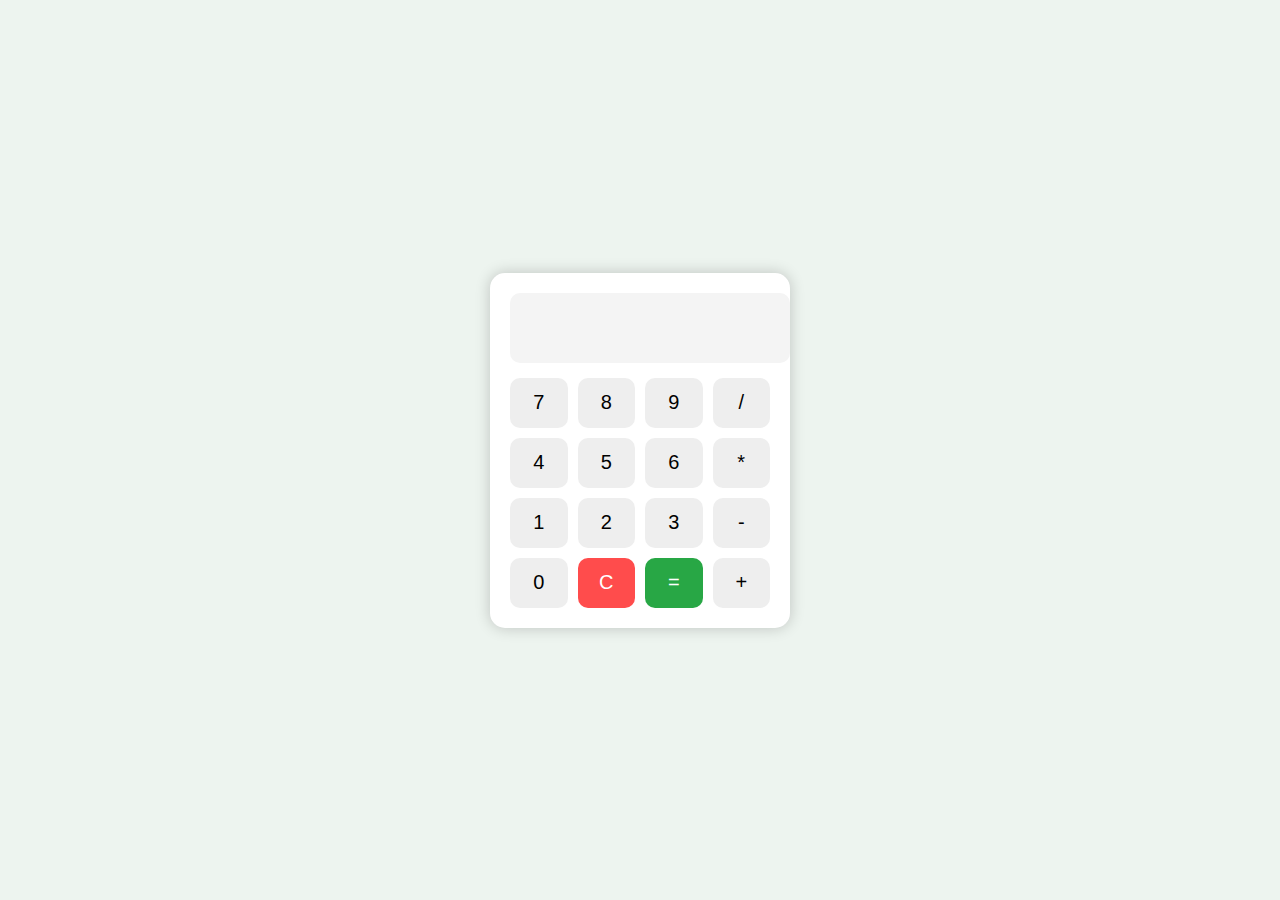
<file: Basic arithmetic calculator/index.html>
<!DOCTYPE html>
<html lang="en">
<head>
  <meta charset="UTF-8" />
  <meta name="viewport" content="width=device-width, initial-scale=1.0"/>
  <title>Simple Calculator</title>
  <link rel="stylesheet" href="style.css" />
</head>
<body>
  <div class="container">
    <input type="text" id="display" readonly />
    <div class="buttons">
      <button onclick="press('7')">7</button>
      <button onclick="press('8')">8</button>
      <button onclick="press('9')">9</button>
      <button onclick="press('/')">/</button>
      
      <button onclick="press('4')">4</button>
      <button onclick="press('5')">5</button>
      <button onclick="press('6')">6</button>
      <button onclick="press('*')">*</button>
      
      <button onclick="press('1')">1</button>
      <button onclick="press('2')">2</button>
      <button onclick="press('3')">3</button>
      <button onclick="press('-')">-</button>
      
      <button onclick="press('0')">0</button>
      <button onclick="clr()" class="clear">C</button>
      <button onclick="calculate()" class="equal">=</button>
      <button onclick="press('+')">+</button>
    </div>
  </div>

  <script src="script.js"></script>
</body>
</html>
</file>
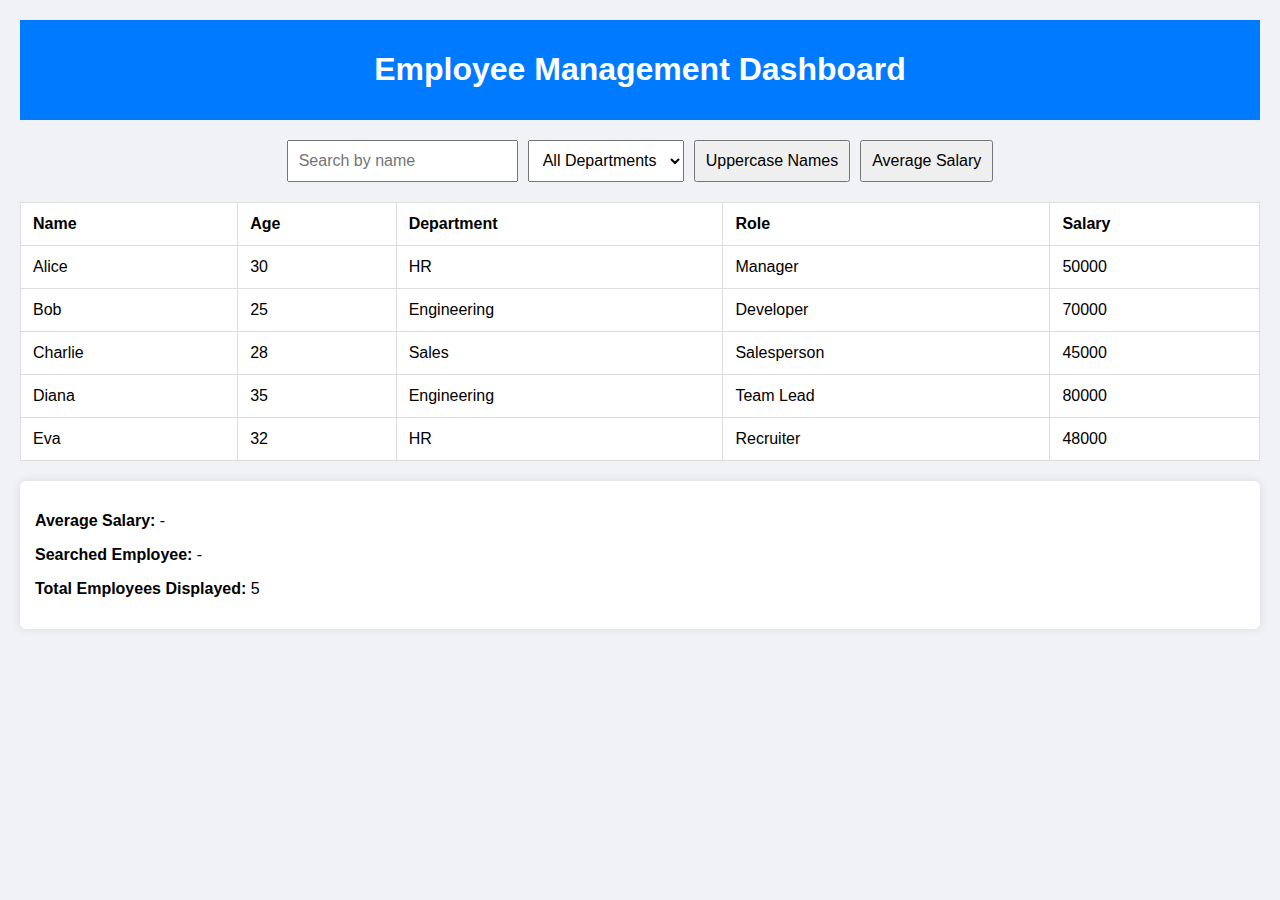
<file: Employee dashboard/index.html>
<!DOCTYPE html>
<html lang="en">
<head>
  <meta charset="UTF-8" />
  <meta name="viewport" content="width=device-width, initial-scale=1.0"/>
  <title>Employee Management Dashboard</title>
  <link rel="stylesheet" href="style.css"/>
</head>
<body>
  <header>
    <h1>Employee Management Dashboard</h1>
  </header>

  <section class="controls">
    <input type="text" id="searchInput" placeholder="Search by name" />
    <select id="departmentFilter">
      <option value="">All Departments</option>
      <option value="HR">HR</option>
      <option value="Engineering">Engineering</option>
      <option value="Sales">Sales</option>
    </select>
    <button onclick="convertNamesToUpperCase()">Uppercase Names</button>
    <button onclick="calculateAverageSalary()">Average Salary</button>
  </section>

  <section class="table-container">
    <table>
      <thead>
        <tr>
          <th>Name</th>
          <th>Age</th>
          <th>Department</th>
          <th>Role</th>
          <th>Salary</th>
        </tr>
      </thead>
      <tbody id="employeeTableBody"></tbody>
    </table>
  </section>

  <section class="result-panel">
    <p><strong>Average Salary:</strong> <span id="avgSalary">-</span></p>
    <p><strong>Searched Employee:</strong> <span id="employeeDetails">-</span></p>
    <p><strong>Total Employees Displayed:</strong> <span id="employeeCount">-</span></p>
  </section>

  <script src="script.js"></script>
</body>
</html>
</file>
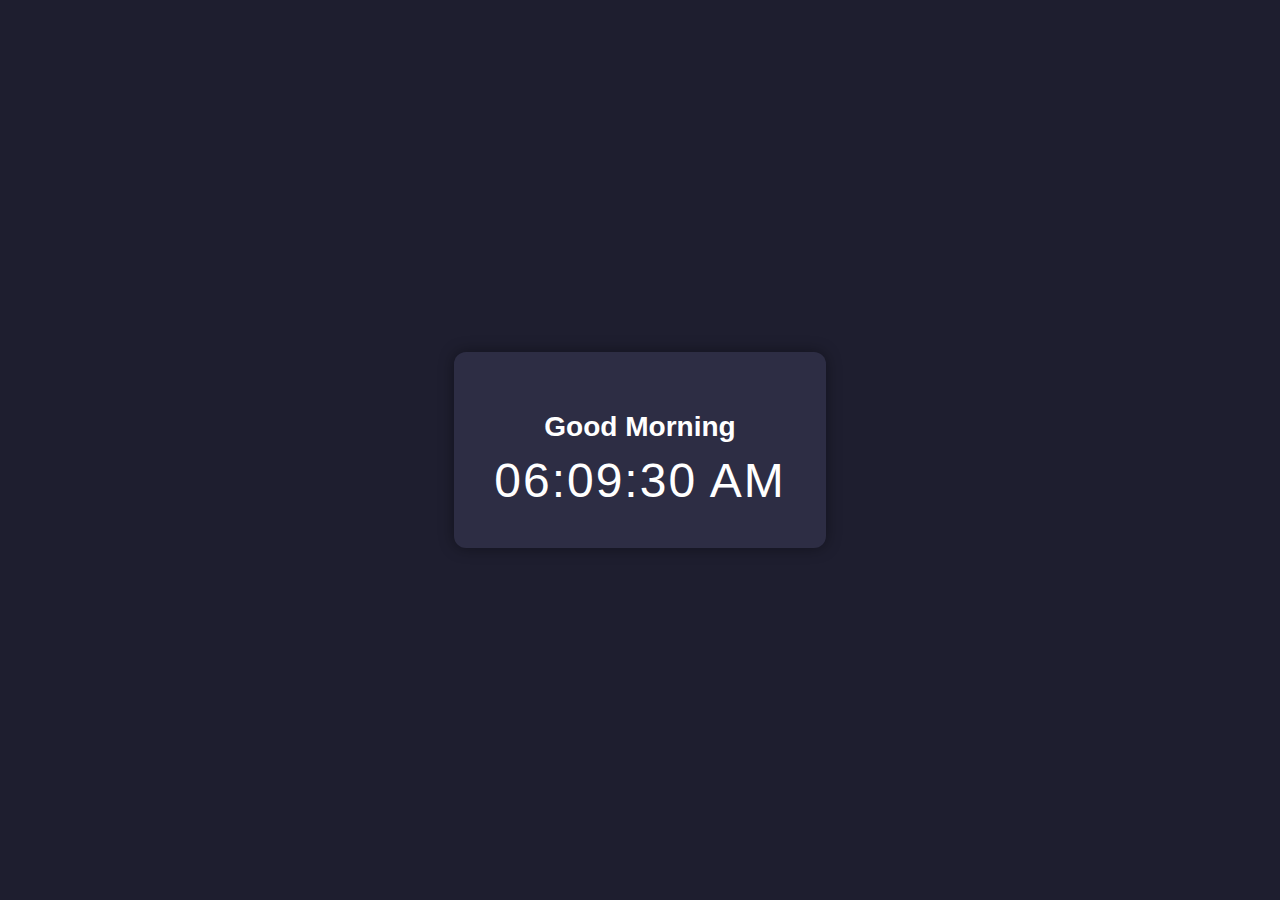
<file: live digital clock/index.html>
<!DOCTYPE html>
<html lang="en">
<head>
  <meta charset="UTF-8">
  <meta name="viewport" content="width=device-width, initial-scale=1.0">
  <title>Live Digital Clock</title>
  <link rel="stylesheet" href="style.css">
</head>
<body>
  <div class="clock-container">
    <h1 id="greeting"></h1>
    <div id="clock"></div>
  </div>
  <script src="script.js"></script>
</body>
</html>
</file>
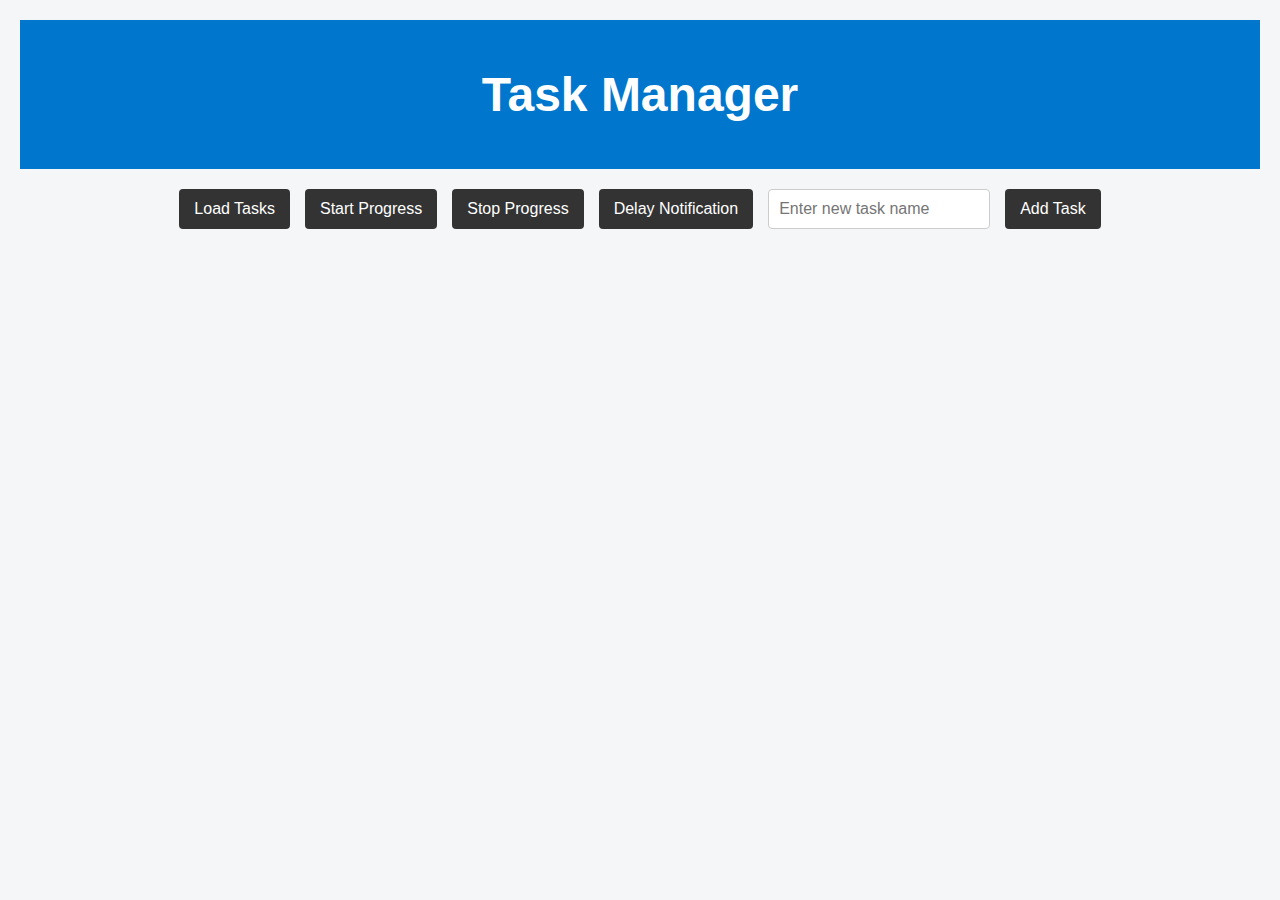
<file: Task manager/index.html>
<!DOCTYPE html>
<html lang="en">
<head>
  <meta charset="UTF-8" />
  <meta name="viewport" content="width=device-width, initial-scale=1.0"/>
  <title>Task Manager</title>
  <link rel="stylesheet" href="style.css" />
</head>
<body>
  <header>
    <h1>Task Manager</h1>
  </header>

  <section class="controls">
    <button id="loadTasksBtn">Load Tasks</button>
    <button id="startProgressBtn">Start Progress</button>
    <button id="stopProgressBtn">Stop Progress</button>
    <button id="delayNotificationBtn">Delay Notification</button>
    <input type="text" id="newTaskInput" placeholder="Enter new task name" />
    <button id="addTaskBtn">Add Task</button>
  </section>

  <section id="taskContainer" class="task-container"></section>

  <section id="notificationPanel" class="notification-panel"></section>

  <script src="script.js"></script>
</body>
</html>
</file>
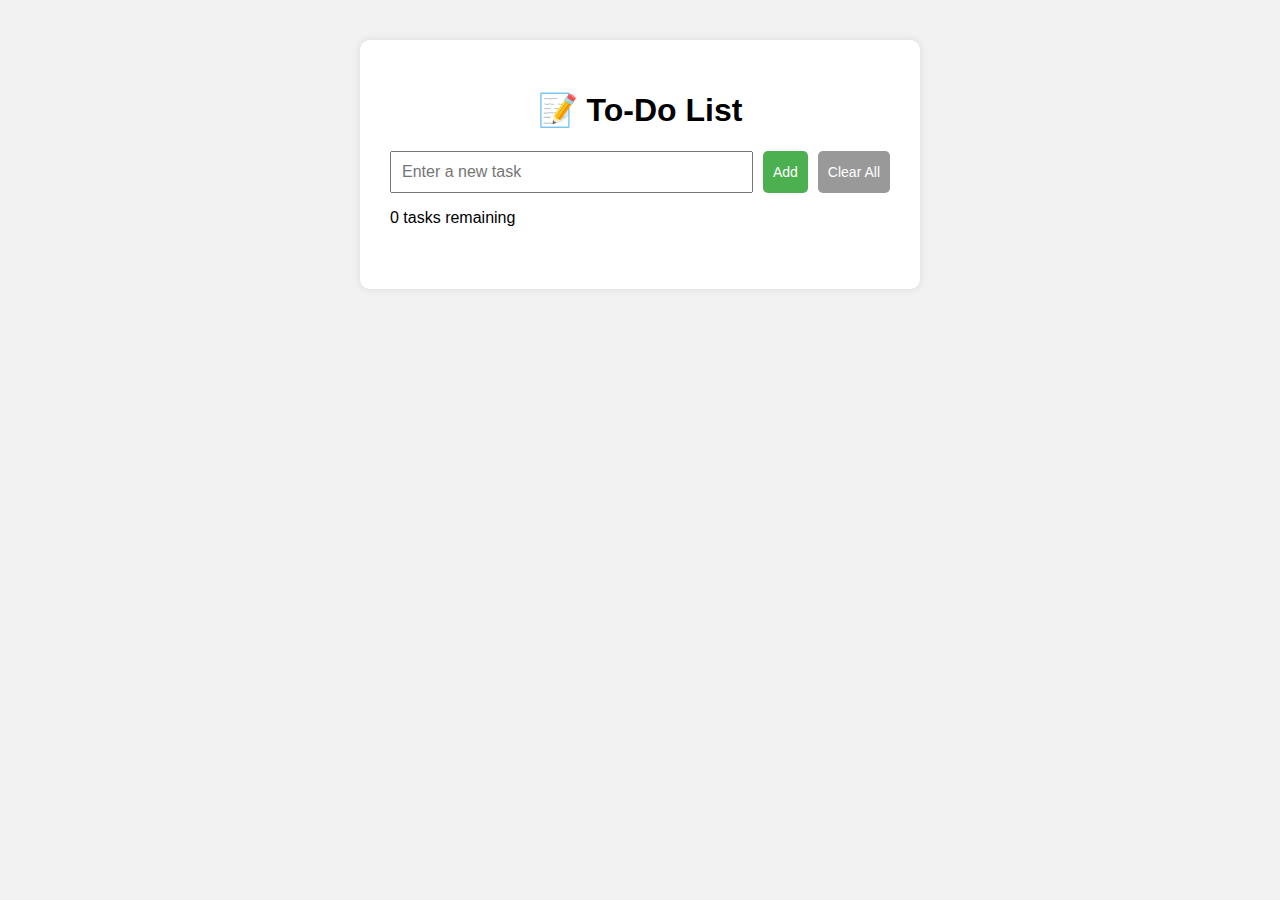
<file: todo list/index.html>
<!DOCTYPE html>
<html lang="en">
<head>
  <meta charset="UTF-8">
  <meta name="viewport" content="width=device-width, initial-scale=1">
  <title>To-Do List</title>
  <link rel="stylesheet" href="style.css">
</head>
<body>
  <div class="todo-container">
    <h1>📝 To-Do List</h1>
    <div class="input-section">
      <input type="text" id="task-input" placeholder="Enter a new task">
      <button id="add-btn">Add</button>
      <button id="clear-all">Clear All</button>
    </div>
    <p id="task-counter">0 tasks remaining</p>
    <ul id="task-list"></ul>
  </div>
  <script src="script.js"></script>
</body>
</html>
</file>
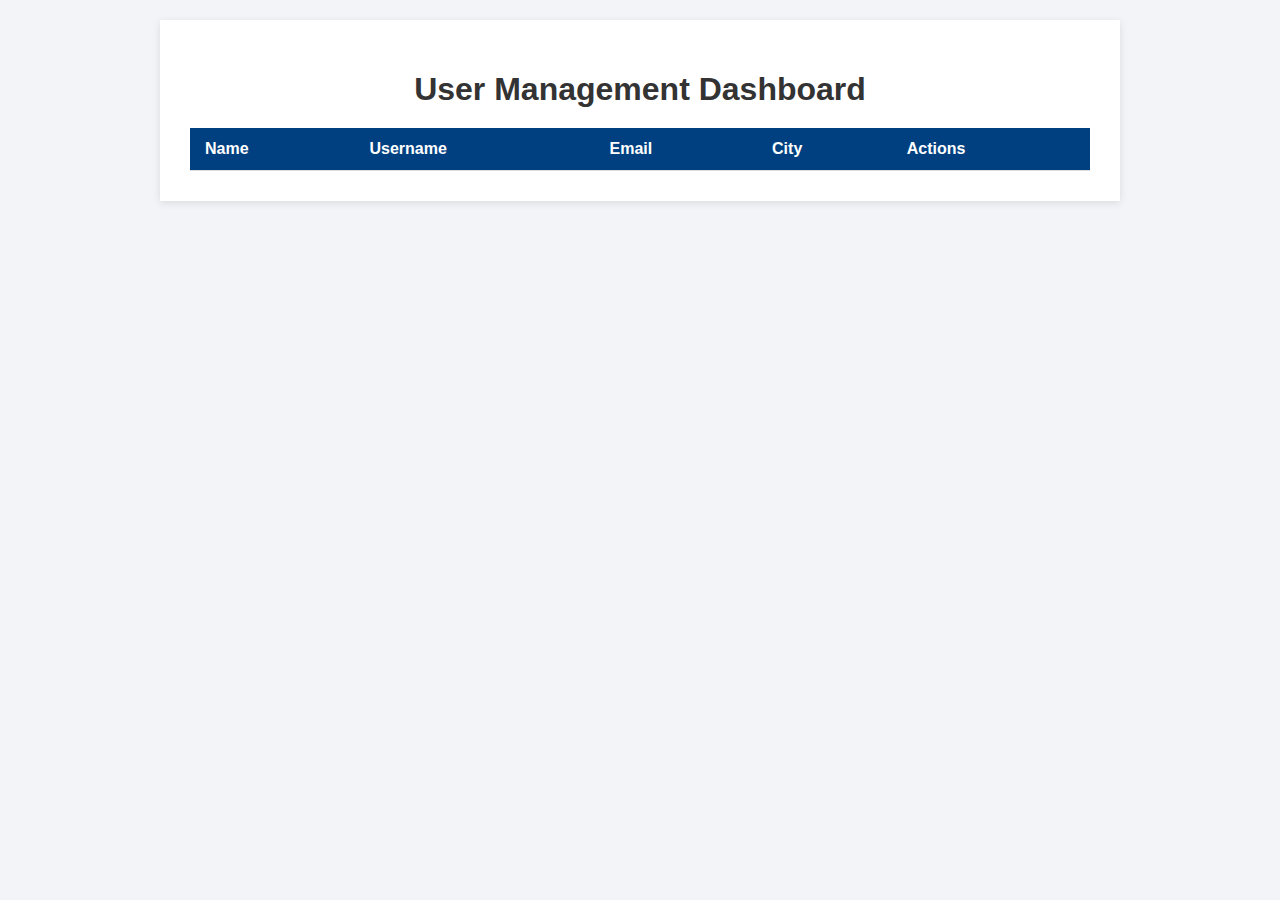
<file: User table/index.html>
<!DOCTYPE html>
<html lang="en">
<head>
  <meta charset="UTF-8" />
  <meta name="viewport" content="width=device-width, initial-scale=1.0"/>
  <title>User Management Table</title>
  <link rel="stylesheet" href="style.css"/>
</head>
<body>
  <div class="container">
    <h1>User Management Dashboard</h1>
    <table id="userTable">
      <thead>
        <tr>
          <th>Name</th>
          <th>Username</th>
          <th>Email</th>
          <th>City</th>
          <th>Actions</th>
        </tr>
      </thead>
      <tbody>
        <!-- Dynamic content -->
      </tbody>
    </table>
  </div>
  <script src="script.js"></script>
</body>
</html>
</file>
<file: Basic arithmetic calculator/style.css>
body {
  margin: 0;
  padding: 0;
  font-family: Arial, sans-serif;
  background-color: #edf4ef;
  display: flex;
  justify-content: center;
  align-items: center;
  height: 100vh;
}

.container {
  background-color: white;
  padding: 20px;
  border-radius: 15px;
  box-shadow: 0px 0px 15px rgba(0, 0, 0, 0.2);
  width: 260px;
}

#display {
  width: 100%;
  height: 50px;
  font-size: 24px;
  margin-bottom: 15px;
  text-align: right;
  padding: 10px;
  border: none;
  border-radius: 10px;
  background-color: #f4f4f4;
}

.buttons {
  display: grid;
  grid-template-columns: repeat(4, 1fr);
  gap: 10px;
}

button {
  height: 50px;
  font-size: 20px;
  border: none;
  border-radius: 10px;
  background-color: #eeeeee;
  cursor: pointer;
  transition: background-color 0.2s ease;
}

button:hover {
  background-color: #dcdcdc;
}

.clear {
  background-color: #ff4c4c;
  color: white;
}

.equal {
  background-color: #28a745;
  color: white;
}
</file>
<file: Employee dashboard/style.css>
body {
  font-family: Arial, sans-serif;
  background-color: #f0f2f5;
  margin: 0;
  padding: 20px;
}

header {
  text-align: center;
  padding: 10px 0;
  background-color: #007bff;
  color: white;
  margin-bottom: 20px;
}

.controls {
  display: flex;
  flex-wrap: wrap;
  gap: 10px;
  justify-content: center;
  margin-bottom: 20px;
}

.controls input, .controls select, .controls button {
  padding: 10px;
  font-size: 16px;
}

.table-container {
  overflow-x: auto;
}

table {
  width: 100%;
  border-collapse: collapse;
  background: white;
}

th, td {
  padding: 12px;
  border: 1px solid #ddd;
  text-align: left;
}

tbody tr:hover {
  background-color: #e0f7fa;
  transition: background-color 0.3s ease;
}

.result-panel {
  background: #ffffff;
  padding: 15px;
  margin-top: 20px;
  border-radius: 6px;
  box-shadow: 0 0 10px rgba(0,0,0,0.1);
}
</file>
<file: live digital clock/style.css>
body {
  margin: 0;
  padding: 0;
  font-family: 'Segoe UI', Tahoma, Geneva, Verdana, sans-serif;
  background-color: #1e1e2f;
  color: #ffffff;
  display: flex;
  justify-content: center;
  align-items: center;
  height: 100vh;
}

.clock-container {
  text-align: center;
  background: #2d2d44;
  padding: 40px;
  border-radius: 12px;
  box-shadow: 0 0 15px rgba(0, 0, 0, 0.4);
}

#clock {
  font-size: 48px;
  margin-top: 10px;
  letter-spacing: 2px;
}

#greeting {
  font-size: 28px;
  margin-bottom: 10px;
}
</file>
<file: Task manager/style.css>
body {
  font-family: 'Segoe UI', sans-serif;
  background-color: #f4f6f8;
  margin: 0;
  padding: 20px;
}

header {
  background-color: #0077cc;
  color: white;
  padding: 15px;
  text-align: center;
  font-size: 24px;
}

.controls {
  display: flex;
  flex-wrap: wrap;
  justify-content: center;
  gap: 15px;
  margin: 20px 0;
}

button {
  padding: 10px 15px;
  font-size: 16px;
  border: none;
  background-color: #333;
  color: white;
  cursor: pointer;
  border-radius: 4px;
}

button:hover {
  background-color: #555;
}

.controls input[type="text"] {
  padding: 10px;
  font-size: 16px;
  width: 200px;
  border: 1px solid #ccc;
  border-radius: 4px;
}

.task-container {
  display: flex;
  flex-direction: column;
  gap: 15px;
}

.task-card {
  padding: 15px;
  border-radius: 8px;
  background-color: #fff;
  box-shadow: 0 1px 5px rgba(0,0,0,0.1);
}

.task-header {
  display: flex;
  justify-content: space-between;
  margin-bottom: 8px;
}

.progress-bar {
  height: 15px;
  background-color: #eee;
  border-radius: 10px;
  overflow: hidden;
}

.progress-fill {
  height: 100%;
  width: 0;
  transition: width 0.5s ease;
}

.status-pending { color: #555; }
.status-progress { color: #ffb800; }
.status-completed { color: #28a745; }

.progress-fill.in-progress {
  background-color: #ffb800;
}

.progress-fill.completed {
  background-color: #28a745;
}

.notification-panel {
  margin-top: 30px;
  padding: 15px;
  background-color: #fff8dc;
  border-left: 6px solid #ff9800;
  display: none;
  font-size: 16px;
  border-radius: 6px;
}
</file>
<file: todo list/style.css>
body {
  font-family: Arial, sans-serif;
  background-color: #f2f2f2;
  margin: 0;
  padding: 0;
  display: flex;
  justify-content: center;
  align-items: flex-start;
  height: 100vh;
}

.todo-container {
  margin-top: 40px;
  background: white;
  padding: 30px;
  width: 100%;
  max-width: 500px;
  border-radius: 10px;
  box-shadow: 0 0 10px rgba(0, 0, 0, 0.1);
}

h1 {
  text-align: center;
}

.input-section {
  display: flex;
  gap: 10px;
  margin-bottom: 15px;
}

#task-input {
  flex: 1;
  padding: 10px;
  font-size: 16px;
}

button {
  padding: 10px;
  border: none;
  cursor: pointer;
  font-size: 14px;
  border-radius: 5px;
}

#add-btn {
  background-color: #4CAF50;
  color: white;
}

#clear-all {
  background-color: #999;
  color: white;
}

#task-list {
  list-style: none;
  padding: 0;
  max-height: 300px;
  overflow-y: auto;
}

.task-item {
  display: flex;
  justify-content: space-between;
  padding: 12px;
  margin-bottom: 8px;
  background-color: #e9e9e9;
  border-radius: 5px;
}

.task-item:nth-child(even) {
  background-color: #dcdcdc;
}

.task-item input[type="text"] {
  border: none;
  background: transparent;
  font-size: 16px;
  width: 100%;
}

.task-item input[type="text"]:read-only {
  cursor: default;
}

.action-buttons button {
  margin-left: 5px;
}

.edit-btn {
  background-color: #2196F3;
  color: white;
}

.delete-btn {
  background-color: #f44336;
  color: white;
}

.completed {
  text-decoration: line-through;
  opacity: 0.6;
}
</file>
<file: User table/style.css>
body {
  font-family: Arial, sans-serif;
  background-color: #f2f4f8;
  margin: 0;
  padding: 20px;
}

.container {
  max-width: 900px;
  margin: auto;
  background: #fff;
  padding: 30px;
  box-shadow: 0 2px 8px rgba(0, 0, 0, 0.1);
}

h1 {
  text-align: center;
  margin-bottom: 20px;
  color: #333;
}

table {
  width: 100%;
  border-collapse: collapse;
  font-size: 16px;
}

thead {
  background-color: #004080;
  color: white;
}

th, td {
  padding: 12px 15px;
  text-align: left;
  border-bottom: 1px solid #ddd;
}

tbody tr:nth-child(even) {
  background-color: #f9f9f9;
}

button {
  padding: 6px 12px;
  margin: 0 2px;
  border: none;
  border-radius: 4px;
  cursor: pointer;
}

.edit-btn {
  background-color: #ff9800;
  color: white;
}

.save-btn {
  background-color: #4caf50;
  color: white;
}

.delete-btn {
  background-color: #f44336;
  color: white;
}
</file>
